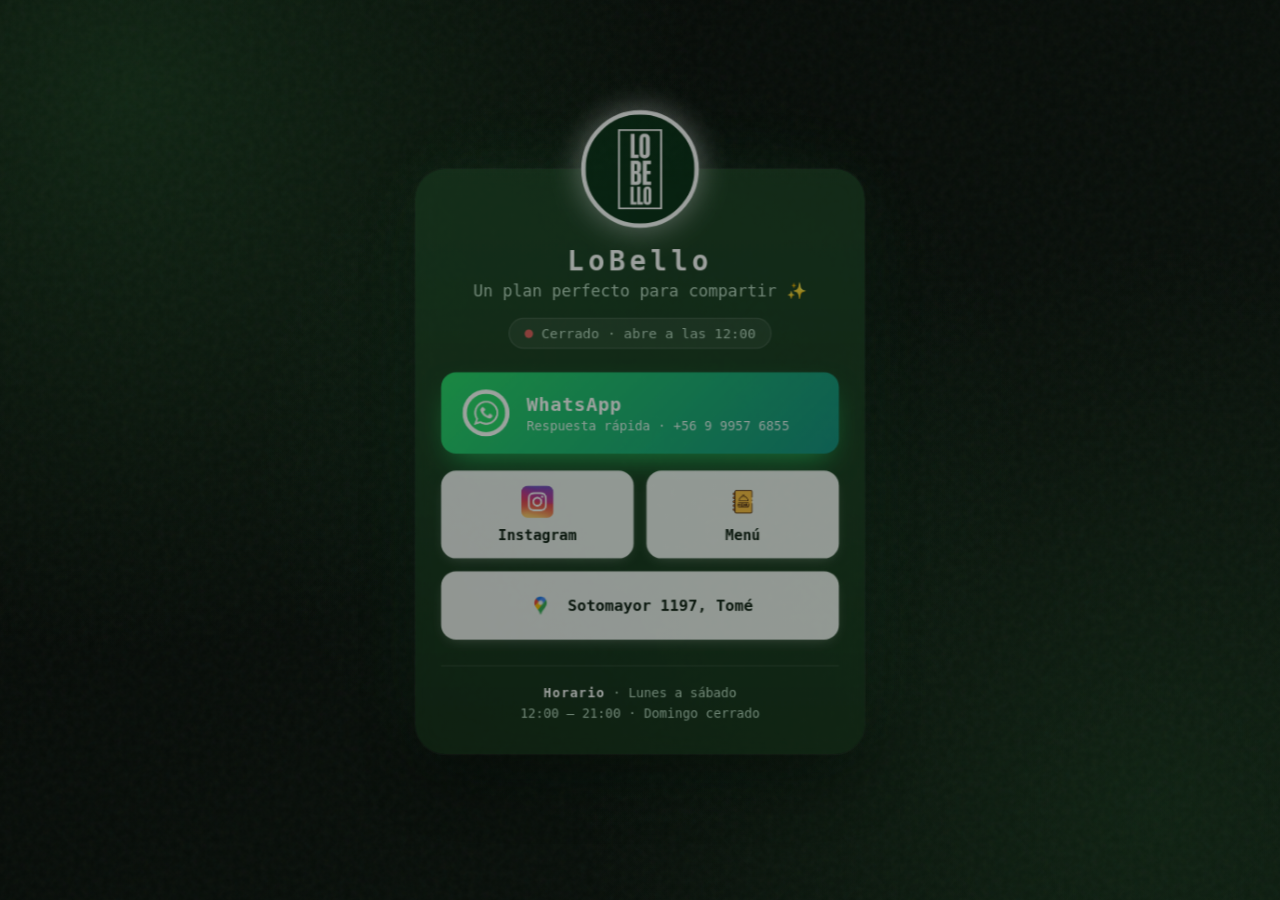
<file: index.html>
<!DOCTYPE html>
<html lang="en">
<head>
    <meta charset="UTF-8">
    <meta name="viewport" content="width=device-width, initial-scale=1.0">
    <meta http-equiv="refresh" content="0; url=https://alonsoo9070.github.io/Lobello/Link-hub/">
    <title>redireccionado</title>
</head>
<body>
    <p>Si no eres redireccionado automáticamente, por favor <a href="https://alonsoo9070.github.io/Lobello/Link-hub/"">haz clic aquí</a>.</p>
</body>
</html>
</file>
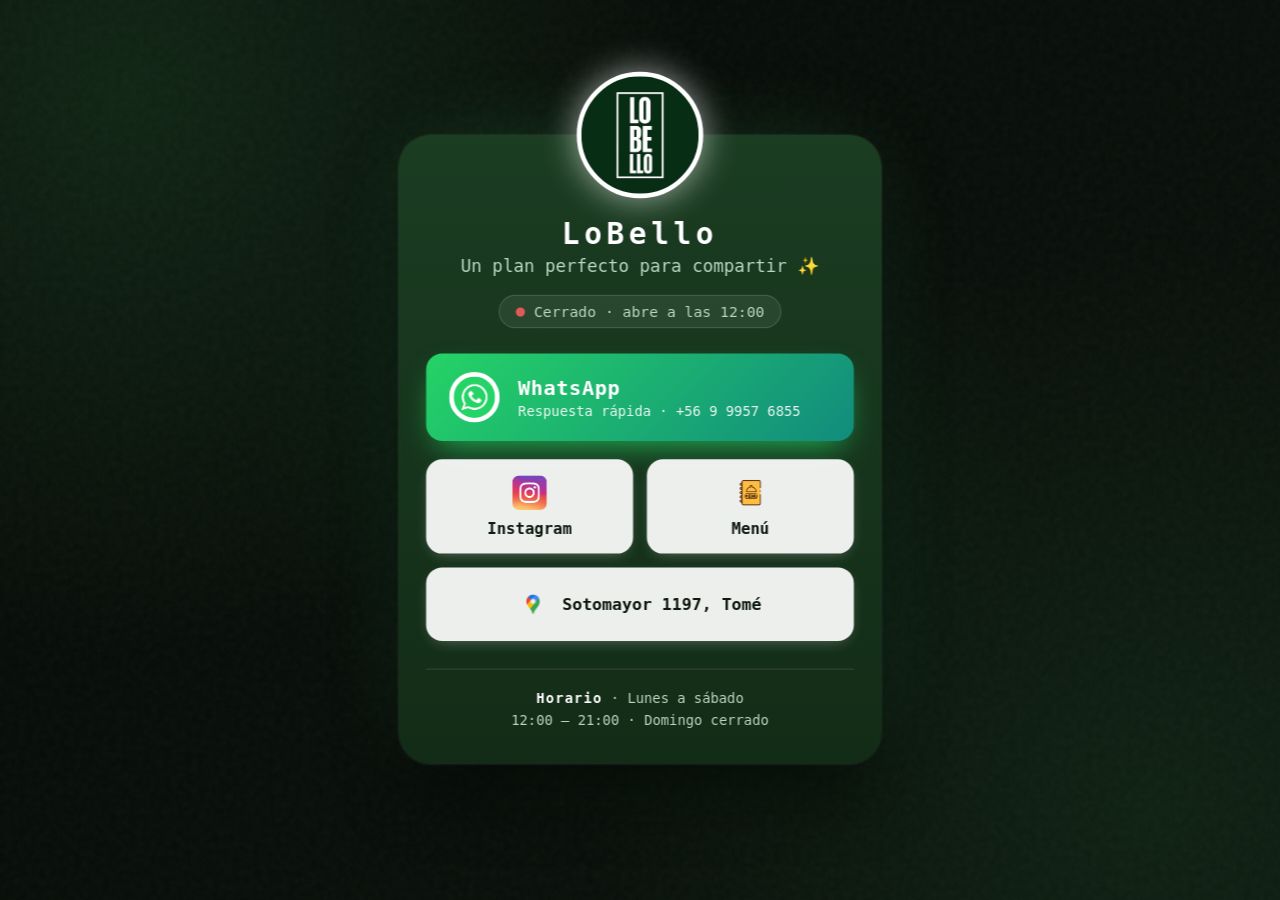
<file: Link-hub/index.html>
<!DOCTYPE html>
<html lang="es">
  <head>
    <meta charset="UTF-8">
    <meta name="viewport" content="width=device-width, initial-scale=1.0, viewport-fit=cover">
    <meta name="theme-color" content="#132C17">
    <title>Lobello · Tomé</title>
    <link rel="stylesheet" href="styles.css" />
    <link rel="icon" href="assets/Logo.jpeg">
  </head>
  <body>
    <main class="card">
      <!-- Hero -->
      <header class="hero">
        <div class="logo"></div>
        <h1 class="nombre">LoBello</h1>
        <p class="bio">Un plan perfecto para compartir ✨</p>

        <div class="estado" id="estado">
          <span class="dot" id="dot"></span>
          <span id="estadoTexto">Cargando…</span>
        </div>
      </header>

      <!-- WhatsApp: protagonista -->
      <a class="btn btn-wa"
         href="https://wa.me/56999576855"
         target="_blank" rel="noopener noreferrer">
        <img src="assets/Whatsapp.avif" alt="" class="btn-icon">
        <div class="wa-texto">
          <span class="wa-titulo">WhatsApp</span>
          <span class="wa-sub">Respuesta rápida · +56 9 9957 6855</span>
        </div>
      </a>

      <!-- Acciones secundarias -->
      <section class="grid" aria-label="Más opciones">
        <a class="btn btn-secondary"
           href="https://www.instagram.com/lobellotome/"
           target="_blank" rel="noopener noreferrer">
          <img src="assets/Instagram.jpg" alt="" class="btn-icon">
          <span>Instagram</span>
        </a>

        <a class="btn btn-secondary"
           href="https://lobellop.wordpress.com/"
           target="_blank" rel="noopener noreferrer">
          <img src="assets/menu.png" alt="" class="btn-icon">
          <span>Menú</span>
        </a>

        <a class="btn btn-secondary btn-ancho"
           href="https://maps.app.goo.gl/6VLK6LvXQHybgZXj6?g_st=ac"
           target="_blank" rel="noopener noreferrer">
          <img src="assets/Ubicacion.webp" alt="" class="btn-icon">
          <span>Sotomayor 1197, Tomé</span>
        </a>
      </section>

      <!-- Footer horario -->
      <footer class="footer">
        <p><strong>Horario</strong> · Lunes a sábado</p>
        <p>12:00 – 21:00 · Domingo cerrado</p>
      </footer>
    </main>

    <script>
      function actualizarEstado() {
        const ahora = new Date();
        const dia = ahora.getDay(); // 0 = Domingo
        const h = ahora.getHours() + ahora.getMinutes() / 60;
        const abierto = dia !== 0 && h >= 12 && h < 21;

        const dot = document.getElementById('dot');
        const txt = document.getElementById('estadoTexto');

        if (abierto) {
          dot.classList.add('abierto');
          txt.textContent = 'Abierto ahora · 12:00 – 21:00';
        } else {
          dot.classList.remove('abierto');
          txt.textContent = dia === 0
            ? 'Cerrado los domingos'
            : 'Cerrado · abre a las 12:00';
        }
      }
      actualizarEstado();
      setInterval(actualizarEstado, 60_000);
    </script>
  </body>
</html>
</file>
<file: Link-hub/styles.css>
*,
*::before,
*::after { box-sizing: border-box; }

:root {
  --verde: #132C17;
  --verde-2: #1b3d22;
  --texto: #ffffff;
  --texto-muted: #b8d6c0;
  --verde-vivo: #4caf6a;
  --rojo: #e05a5a;
  --wa: #25D366;
  --wa-dark: #128C7E;
}

/* =========================================
   FONDO GLOBAL (Igual para PC y Móvil)
   ========================================= */
body {
  margin: 0;
  min-height: 100vh;
  font-family: "SF Mono", ui-monospace, Menlo, Consolas, monospace;
  color: var(--texto);
  display: flex;
  justify-content: center;
  align-items: center;
  padding: 40px 20px;
  overflow-x: hidden;
  
  /* Fondo oscuro con matiz verde y resplandores */
  background-color: #060a07;
  background-image: 
    radial-gradient(circle at 50% 50%, rgba(37, 211, 102, 0.06) 0%, transparent 50%),
    radial-gradient(circle at 10% 10%, rgba(19, 44, 23, 0.8) 0%, transparent 40%),
    radial-gradient(circle at 90% 90%, rgba(19, 44, 23, 0.6) 0%, transparent 40%),
    linear-gradient(135deg, #060a07 0%, #0a120c 100%);
  background-attachment: fixed;
}

/* Textura de ruido sutil */
body::before {
  content: "";
  position: fixed;
  top: 0; left: 0; width: 100vw; height: 100vh;
  pointer-events: none;
  z-index: -1;
  opacity: 0.04;
  background-image: url("data:image/svg+xml,%3Csvg viewBox='0 0 200 200' xmlns='http://www.w3.org/2000/svg'%3E%3Cfilter id='noiseFilter'%3E%3CfeTurbulence type='fractalNoise' baseFrequency='0.65' numOctaves='3' stitchTiles='stitch'/%3E%3C/filter%3E%3Crect width='100%25' height='100%25' filter='url(%23noiseFilter)'/%3E%3C/svg%3E");
}

/* =========================================
   TARJETA PRINCIPAL (Escala aumentada en PC)
   ========================================= */
.card {
  width: 100%;
  max-width: 420px;
  background: linear-gradient(180deg, var(--verde-2) 0%, var(--verde) 100%);
  border-radius: 28px;
  padding: 0 24px 28px;
  box-shadow:
    0 0 0 1px rgba(255, 255, 255, 0.05),
    0 30px 60px -12px rgba(0, 0, 0, 0.8),
    0 0 80px -20px rgba(76, 175, 106, 0.3);
  animation: fadeIn 0.8s cubic-bezier(0.22, 1, 0.36, 1) both;
  position: relative;
  backdrop-filter: blur(10px);
  -webkit-backdrop-filter: blur(10px);
  
  /* AQUI ESTA LA MAGIA: Escala todo un 15% más grande solo en PC */
  transform: scale(1.15);
}

@keyframes fadeIn {
  /* Ajustamos la animación para que no entre en conflicto con el scale */
  from { opacity: 0; transform: translateY(30px) scale(0.95); }
  to   { opacity: 1; transform: translateY(0) scale(1.15); }
}

/* =========================================
   HERO (Logo, Nombre, Estado)
   ========================================= */
.hero {
  display: flex;
  flex-direction: column;
  align-items: center;
  text-align: center;
}

.logo {
  width: 110px;
  height: 110px;
  margin-top: -55px;
  border-radius: 50%;
  background: #fff url(assets/Logo.jpeg) center/cover;
  border: 4px solid #fff;
  box-shadow: 0 0 30px rgba(255, 255, 255, 0.6);
  animation: flotar 4s ease-in-out infinite;
}

@keyframes flotar {
  0%, 100% { transform: translateY(0); }
  50%      { transform: translateY(-6px); }
}

.nombre {
  margin: 16px 0 4px;
  font-size: 1.6rem;
  letter-spacing: 4px;
  font-weight: 900;
}

.bio {
  margin: 0 0 16px;
  color: var(--texto-muted);
  font-size: 0.95rem;
}

/* Estado (Abierto / Cerrado) */
.estado {
  display: inline-flex;
  align-items: center;
  gap: 8px;
  padding: 6px 14px;
  border-radius: 999px;
  background: rgba(255, 255, 255, 0.07);
  border: 1px solid rgba(255, 255, 255, 0.12);
  font-size: 0.8rem;
  color: var(--texto-muted);
  margin-bottom: 22px;
}

.dot {
  width: 8px;
  height: 8px;
  border-radius: 50%;
  background: var(--rojo);
  transition: background 0.3s;
}

.dot.abierto {
  background: var(--verde-vivo);
  box-shadow: 0 0 0 0 rgba(76, 175, 106, 0.7);
  animation: pulso 2s infinite;
}

@keyframes pulso {
  0%   { box-shadow: 0 0 0 0 rgba(76, 175, 106, 0.7); }
  70%  { box-shadow: 0 0 0 8px rgba(76, 175, 106, 0); }
  100% { box-shadow: 0 0 0 0 rgba(76, 175, 106, 0); }
}

/* =========================================
   BOTONES
   ========================================= */
.btn {
  display: flex;
  align-items: center;
  text-decoration: none;
  font-family: inherit;
  font-weight: 800;
  border-radius: 14px;
  transition: transform 0.2s, box-shadow 0.2s, background 0.2s;
  -webkit-tap-highlight-color: transparent;
}

.btn:hover  { transform: translateY(-2px); }
.btn:active { transform: scale(0.98); }
.btn:focus-visible {
  outline: 3px solid #7fffa0;
  outline-offset: 3px;
}

.btn-icon {
  width: 26px;
  height: 26px;
  border-radius: 6px;
  object-fit: cover;
  flex-shrink: 0;
}

/* =========================================
   BOTÓN WHATSAPP (Protagonista)
   ========================================= */
.btn-wa {
  gap: 16px;
  width: 100%;
  padding: 16px 20px;
  background: linear-gradient(135deg, var(--wa) 0%, var(--wa-dark) 100%);
  color: #fff;
  box-shadow: 0 12px 28px -10px rgba(37, 211, 102, 0.85);
  margin-bottom: 16px;
}

.btn-wa:hover {
  box-shadow: 0 16px 34px -10px rgba(37, 211, 102, 1);
}

.btn-wa .btn-icon {
  width: 44px;
  height: 44px;
  border-radius: 50%;
  background: #fff;
  padding: 4px;
}

.wa-texto {
  display: flex;
  flex-direction: column;
  gap: 3px;
  text-align: left;
}

.wa-titulo {
  font-size: 1.1rem;
  font-weight: 900;
  letter-spacing: 0.5px;
}

.wa-sub {
  font-size: 0.75rem;
  opacity: 0.9;
  font-weight: 500;
}

/* =========================================
   GRID SECUNDARIO
   ========================================= */
.grid {
  display: grid;
  grid-template-columns: 1fr 1fr;
  gap: 12px;
  margin-bottom: 24px;
}

.btn-secondary {
  flex-direction: column;
  justify-content: center;
  gap: 8px;
  height: 82px;
  padding: 8px;
  background: rgba(255, 255, 255, 0.92);
  color: #0d1a10;
  font-size: 0.85rem;
  text-align: center;
  box-shadow: 0 4px 14px -6px rgba(255, 255, 255, 0.4);
}

.btn-secondary:hover {
  background: #ffffff;
  box-shadow: 0 8px 20px -6px rgba(255, 255, 255, 0.6);
}

.btn-secondary .btn-icon {
  width: 30px;
  height: 30px;
}

/* Botón de ubicación (Ocupa 2 columnas) */
.btn-ancho {
  grid-column: 1 / -1;
  flex-direction: row;
  gap: 12px;
  height: 64px;
  padding: 0 20px;
  justify-content: center;
  font-size: 0.9rem;
}

.btn-ancho .btn-icon {
  width: 26px;
  height: 26px;
}

/* =========================================
   FOOTER (Horario)
   ========================================= */
.footer {
  text-align: center;
  font-size: 0.75rem;
  color: var(--texto-muted);
  border-top: 1px solid rgba(255, 255, 255, 0.1);
  padding-top: 16px;
  line-height: 1.6;
}

.footer p { margin: 0; }
.footer strong { color: #fff; letter-spacing: 1px; }

/* =========================================
   DISEÑO MÓVIL (Quita la escala para que se vea perfecto)
   ========================================= */
@media (max-width: 480px) {
  body {
    padding: 20px 16px;
    align-items: center;
    min-height: 100svh; 
  }

  .card {
    max-width: 100%;
    border-radius: 24px;
    padding: 0 20px 24px;
    box-shadow: 0 20px 50px rgba(0, 0, 0, 0.6), 0 0 40px -10px rgba(76, 175, 106, 0.2);
    background: var(--verde-2);
    
    /* IMPORTANTE: Cancelamos el scale(1.15) en celulares */
    transform: scale(1);
  }

  @keyframes fadeIn {
    from { opacity: 0; transform: translateY(30px) scale(0.95); }
    to   { opacity: 1; transform: translateY(0) scale(1); }
  }

  .logo {
    width: 100px;
    height: 100px;
    margin-top: -50px;
  }

  .nombre {
    font-size: 1.5rem;
    margin-top: 14px;
  }

  .bio {
    font-size: 0.95rem;
    margin-bottom: 18px;
  }

  .estado {
    margin-bottom: 24px;
    font-size: 0.8rem;
    padding: 6px 14px;
  }

  /* WhatsApp en móvil */
  .btn-wa {
    padding: 16px;
    border-radius: 16px;
    margin-bottom: 14px;
  }

  .btn-wa .btn-icon {
    width: 42px;
    height: 42px;
  }

  .wa-titulo {
    font-size: 1.05rem;
  }

  .wa-sub {
    font-size: 0.7rem;
  }

  /* Grid en móvil */
  .grid {
    gap: 12px;
    margin-bottom: 24px;
  }

  .btn-secondary {
    height: 90px;
    border-radius: 16px;
    gap: 10px;
  }

  .btn-secondary .btn-icon {
    width: 32px;
    height: 32px;
  }

  .btn-ancho {
    height: 64px;
    border-radius: 16px;
  }
}

/* =========================================
   AJUSTES PARA PANTALLAS MUY PEQUEÑAS
   ========================================= */
@media (max-width: 360px) {
  .nombre { font-size: 1.3rem; }
  .bio { font-size: 0.85rem; }
  .btn-secondary { height: 80px; font-size: 0.8rem; }
  .btn-wa { padding: 14px; }
  .btn-wa .btn-icon { width: 36px; height: 36px; }
  .wa-titulo { font-size: 0.95rem; }
}

/* =========================================
   ACCESIBILIDAD
   ========================================= */
@media (prefers-reduced-motion: reduce) {
  *, *::before, *::after {
    animation: none !important;
    transition: none !important;
  }
}
</file>
